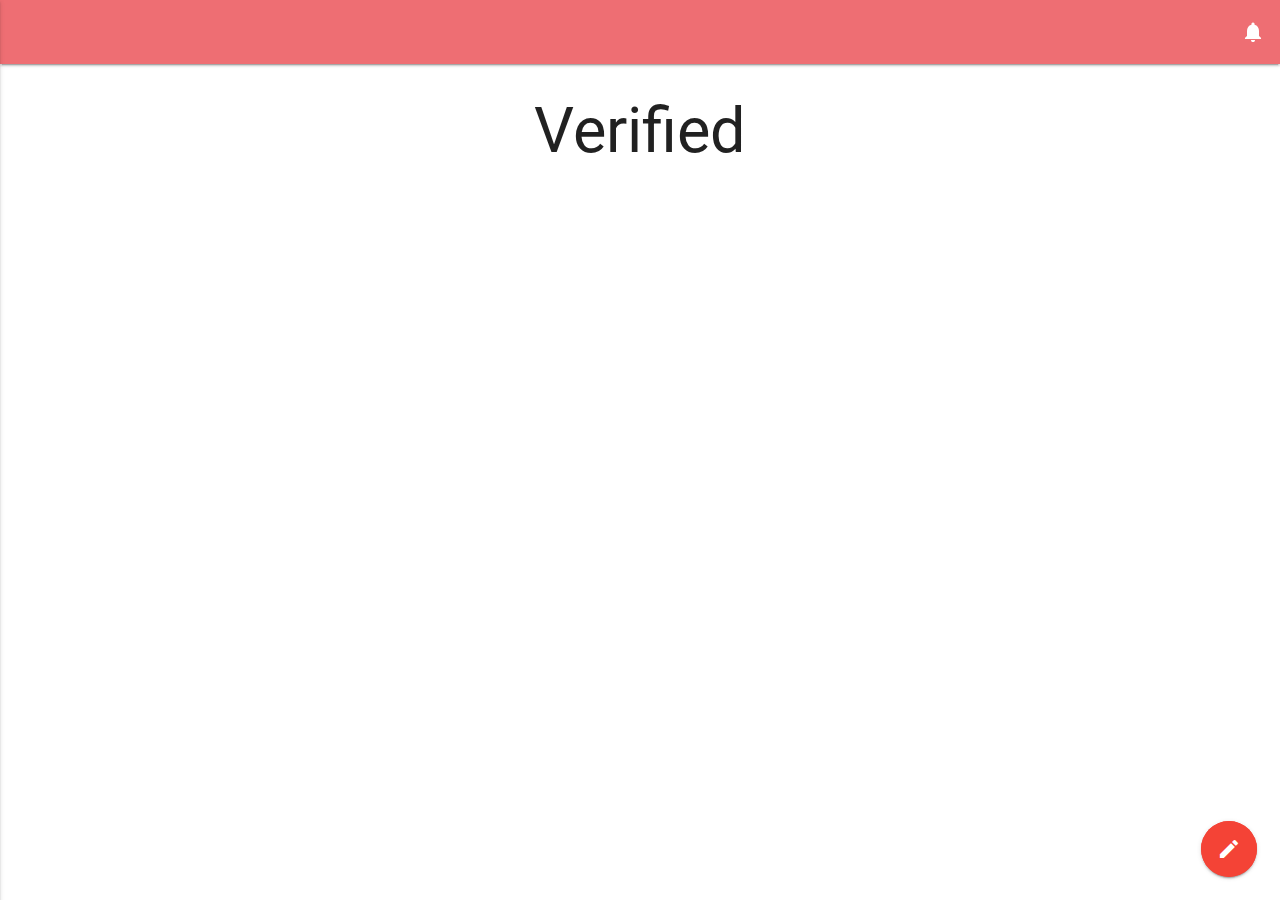
<file: index.html>
<!DOCTYPE html>
<html>
<head>
  <!--Import Google Icon Font-->
  <link href="https://fonts.googleapis.com/icon?family=Material+Icons" rel="stylesheet">
  <!--Import materialize.css-->
  <link type="text/css" rel="stylesheet" href="css/materialize.min.css"  media="screen,projection"/>

  <!--Let browser know website is optimized for mobile-->
  <meta name="viewport" content="width=device-width, initial-scale=1.0"/>
</head>

<body>
  <section>
    <container>
      <div class="navbar-fixed">
        <nav>
          <div class="nav-wrapper">
            <ul class="left">
              <li><a href="#" data-activates="slide-out" class="button-collapse"><i class="material-icons">menu</i></a></li>
            </ul>
            <ul class="right">
              <li><a href="#!"><i class="material-icons">notifications</i></a></li>
            </ul>
          </div>
        </nav>
      </div>
      <ul id="slide-out" class="side-nav">
        <li><div class="user-view">
          <div class="background">
            <img src="img/office.jpg">
          </div>
          <a href="#!user"><img class="circle" src="img/yuna.jpg"></a>
          <a href="#!name"><span class="white-text name">John Doe</span></a>
          <a href="#!email"><span class="white-text email">jdandturk@gmail.com</span></a>
        </div></li>
        <li><a href="profile.html" class="waves-effect"><i class="material-icons">person</i>Profile</a></li>
        <li><a href="#!" class="waves-effect"><i class="material-icons">message</i>Messages <span class="new badge blue">4</span></a></li>
        <li><a href="contacts.html" class="waves-effect"><i class="material-icons">group</i>Contacts</a></li>
        <li><a href="#!" class="waves-effect"><i class="material-icons">assignment_ind</i>Service Requests</a></li>
        
        <li><div class="divider"></div></li>
        <li><a class="waves-effect" href="#!">News</a></li>
        <li><a class="waves-effect" href="#!">Events</a></li>
        <li><a class="waves-effect" href="#!">Settings</a></li>
        <li><a class="waves-effect" href="#!">Abouts</a></li>
        <li><a class="waves-effect" href="#!">Third Link With Waves</a></li>
      </ul>
      
      <!-- The folating button with options -->

      <div class="fixed-action-btn click-to-toggle">
        <a class="btn-floating btn-large red pulse" id="pulse">
          <i class="large material-icons">mode_edit</i>
        </a>
        <ul>
          <li><a class="btn-floating red"><i class="material-icons">home</i></a></li>
          <li><a class="btn-floating yellow darken-1"><i class="material-icons">photo_camera</i></a></li>
          <li><a class="btn-floating green"><i class="material-icons">send</i></a></li>
          <li><a class="btn-floating blue"><i class="material-icons">contacts</i></a></li>
          <li><a class="btn-floating blue"><i class="material-icons">attach_file</i></a></li>
        </ul>
      </div>
    </container>
    <div class="container center-align">
        <div class="col s8">
          <h1 class="center-align">Verified</h1>        
      </div>
    </div>
  </section>
  <!--Import jQuery before materialize.js-->
  <script type="text/javascript" src="https://code.jquery.com/jquery-3.2.1.min.js"></script>
  <script type="text/javascript" src="js/materialize.min.js"></script>
  <script>
    $(".button-collapse").sideNav();

    //remove pulse onCLick
    $('#pulse').on('click', function () {
    $(this).toggleClass('pulse')
});
  </script>
</body>
</html>
</file>
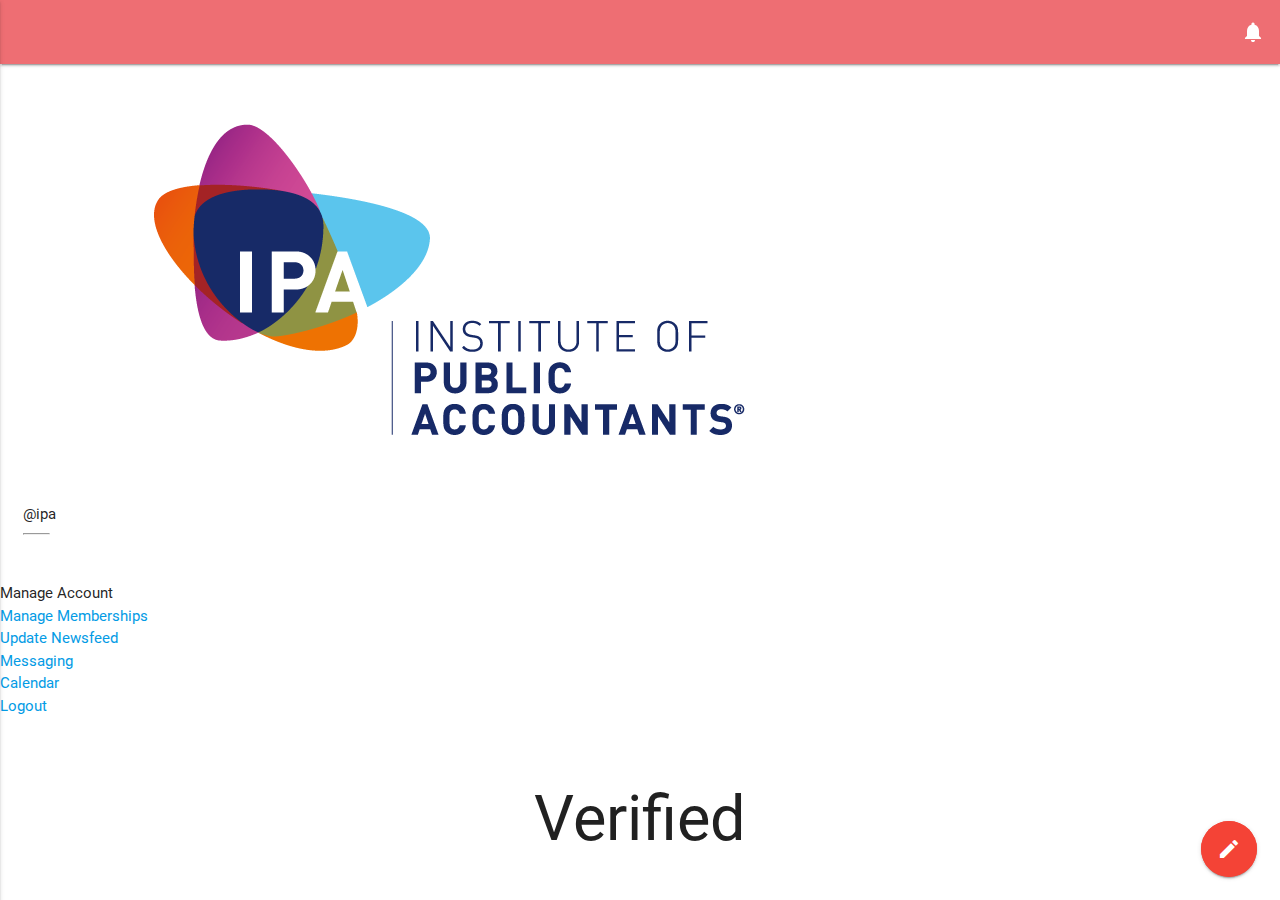
<file: dashboard.html>
<!DOCTYPE html>
<html>
	<head>
		<!--Import Google Icon Font-->
		<link href="https://fonts.googleapis.com/icon?family=Material+Icons" rel="stylesheet">
		<!--Import materialize.css-->
		<link type="text/css" rel="stylesheet" href="css/materialize.min.css"  media="screen,projection"/>
		<!--Let browser know website is optimized for mobile-->
		<meta name="viewport" content="width=device-width, initial-scale=1.0"/>
	</head>
	<!-- Header code begins here !-->
	<body>
		<header>
			<div class="navbar-fixed">
				<nav>
					<div class="nav-wrapper">
						<ul class="left">
							<li><a href="#" data-activates="slide-out" class="button-collapse"><i class="material-icons">menu</i></a></li>
						</ul>
						<ul class="right">
							<li><a href="#!"><i class="material-icons">notifications</i></a></li>
						</ul>
					</div>
				</nav>
			</div>
		</header>
		<div class="row">
			<div class="col s3">
				<div class="col s2">
					<img class="circle" src="img/ipa_logo.png" alt="">
					<span class="uk-text-center">@ipa</span>
					<hr>
				</div>
		</div>

		<div class="row">
			  <div class="row">

		      <div class="col s3">
		        <!-- Promo Content 1 goes here -->
		      </div>

		      <div class="col s3">
		        <!-- Promo Content 2 goes here -->
		      </div>

		      <div class="col s3">
		        <!-- Promo Content 3 goes here -->
		      </div>

		      <div class="col s3">
		        <!-- Promo Content 3 goes here -->
		      </div>
    	</div>

		</div>
				<ul class="uk-nav-default uk-nav-parent-icon uk-margin-medium-left" uk-nav>
					<li class="uk-nav-header">Manage Account</li>
					<li><a href="#"><span class="uk-margin-small-right" uk-icon="icon: users; ratio: 2"></span> Manage Memberships</a></li>
					<li><a href="#"><span class="uk-margin-small-right" uk-icon="icon: thumbnails; ratio: 2" ></span> Update Newsfeed</a></li>
					<li><a href="#"><span class="uk-margin-small-right" uk-icon="icon: mail; ratio: 2"></span> Messaging</a></li>
					<li><a href="#"><span class="uk-margin-small-right" uk-icon="icon: calendar; ratio: 2"></span> Calendar</a></li>
					<li class="uk-nav-divider"></li>
					<li><a href="#"><span class="uk-margin-small-right uk-text-center" uk-icon="icon: sign-out"></span> Logout</a></li>
				</ul>
			</div>
			<div class="row">
				
			</div>
			<!-- Side Menu Code begins here, ignore !-->
		</div>
		<ul id="slide-out" class="side-nav">
			<li><div class="user-view">
				<div class="background">
					<img src="img/office.jpg">
				</div>
				<a href="#!user"><img class="circle" src="img/yuna.jpg"></a>
				<a href="#!name"><span class="white-text name">John Doe</span></a>
				<a href="#!email"><span class="white-text email">jdandturk@gmail.com</span></a>
			</div></li>
			<li><a href="#!" class="waves-effect"><i class="material-icons">person</i>Profile</a></li>
			<li><a href="#!" class="waves-effect"><i class="material-icons">message</i>Messages <span class="new badge blue">4</span></a></li>
			<li><a href="contacts.html" class="waves-effect"><i class="material-icons">group</i>Contacts</a></li>
			<li><a href="#!" class="waves-effect"><i class="material-icons">assignment_ind</i>Service Requests</a></li>
			
			<li><div class="divider"></div></li>
			<li><a class="waves-effect" href="#!">News</a></li>
			<li><a class="waves-effect" href="#!">Events</a></li>
			<li><a class="waves-effect" href="#!">Settings</a></li>
			<li><a class="waves-effect" href="#!">Abouts</a></li>
			<li><a class="waves-effect" href="#!">Third Link With Waves</a></li>
		</ul>
		
		<!-- The folating button with options -->
		<div class="fixed-action-btn click-to-toggle">
			<a class="btn-floating btn-large red pulse" id="pulse">
				<i class="large material-icons">mode_edit</i>
			</a>
			<ul>
				<li><a class="btn-floating red"><i class="material-icons">home</i></a></li>
				<li><a class="btn-floating yellow darken-1"><i class="material-icons">photo_camera</i></a></li>
				<li><a class="btn-floating green"><i class="material-icons">send</i></a></li>
				<li><a class="btn-floating blue"><i class="material-icons">contacts</i></a></li>
				<li><a class="btn-floating blue"><i class="material-icons">attach_file</i></a></li>
			</ul>
		</div>
		</container>
		<div class="container center-align">
			<div class="col s8">
				<h1 class="center-align">Verified</h1>
			</div>
		</div>
	</section>
	<!--Import jQuery before materialize.js-->
	<script type="text/javascript" src="https://code.jquery.com/jquery-3.2.1.min.js"></script>
	<script type="text/javascript" src="js/materialize.min.js"></script>
	<script>
	$(".button-collapse").sideNav();
	//remove pulse onCLick
	$('#pulse').on('click', function () {
	$(this).toggleClass('pulse')
	});
	</script>
</body>
</html>
</file>
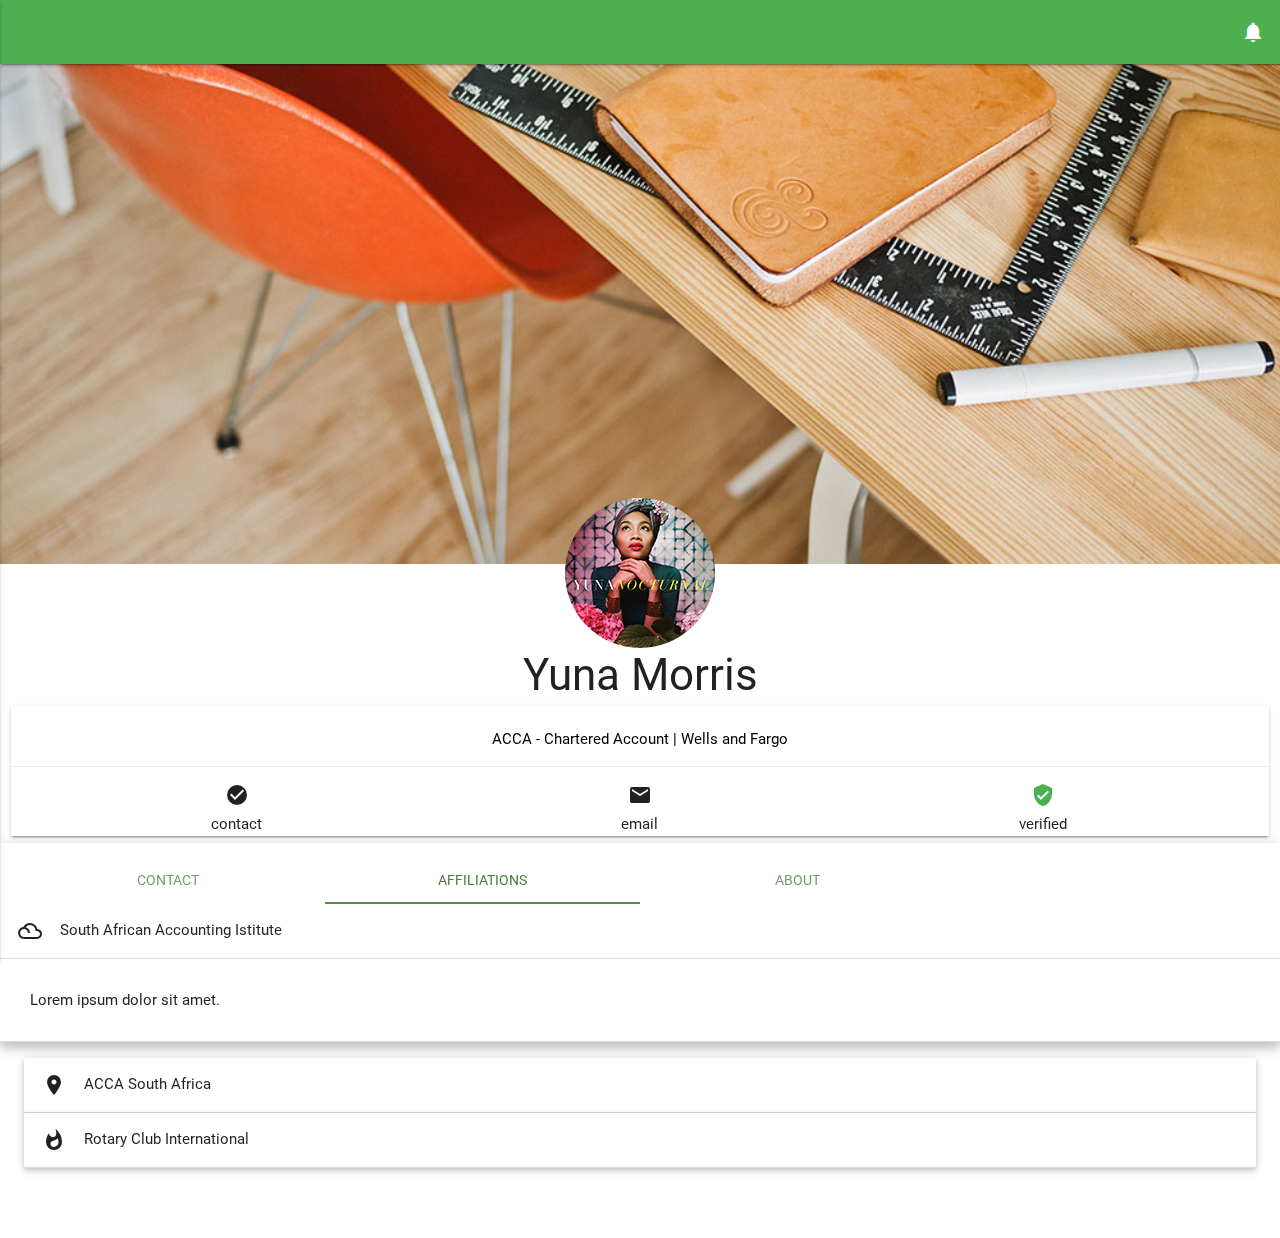
<file: profile-verified.html>
<!DOCTYPE html>
<html>
  <head>
    <!--Import Google Icon Font-->
    <link href="https://fonts.googleapis.com/icon?family=Material+Icons" rel="stylesheet">
    <!--Import materialize.css-->
    <link type="text/css" rel="stylesheet" href="css/materialize-verified.css"  media="screen,projection"/>
    <!--Let browser know website is optimized for mobile-->
    <meta name="viewport" content="width=device-width, initial-scale=1.0"/>
  </head>
  <body>
    <section>
      <container>
      <div class="navbar-fixed">
        <nav>
          <div class="nav-wrapper green">
            <ul class="left">
              <li><a href="#" data-activates="slide-out" class="button-collapse"><i class="material-icons">menu</i></a></li>
            </ul>
            <ul class="right">
              <li><a href="#!"><i class="material-icons">notifications</i></a></li>
            </ul>
          </div>
        </nav>
      </div>
      <ul id="slide-out" class="side-nav">
        <li><div class="user-view">
          <div class="background">
            <img src="img/office.jpg">
          </div>
          <a href="#!user"><img class="circle" src="img/yuna.jpg"></a>
          <a href="#!name"><span class="white-text name">John Doe</span></a>
          <a href="#!email"><span class="white-text email">jdandturk@gmail.com</span></a>
        </div></li>
        <li><a href="#!" class="waves-effect"><i class="material-icons">person</i>Profile</a></li>
        <li><a href="#!" class="waves-effect"><i class="material-icons">message</i>Messages <span class="new badge blue">4</span></a></li>
        <li><a href="contacts.html" class="waves-effect"><i class="material-icons">group</i>Contacts</a></li>
        <li><a href="#!" class="waves-effect"><i class="material-icons">assignment_ind</i>Service Requests</a></li>
        
        <li><div class="divider"></div></li>
        <li><a class="waves-effect" href="#!">News</a></li>
        <li><a class="waves-effect" href="#!">Events</a></li>
        <li><a class="waves-effect" href="#!">Settings</a></li>
        <li><a class="waves-effect" href="#!">About</a></li>
        <li><a class="waves-effect" href="#!">Third Link With Waves</a></li>
      </ul>
      <div class="parallax-container">
        <div class="parallax">
          <img src="img/office.jpg">
        </div>
      </div>
      <div class="center">
        <a href="#!user"><img class="circle col s12 center" src="img/yuna.jpg" style="max-height: 20vh; max-width: 20vh; margin-top: -66px; border-width: 5px; border-color: white;"></a>
        <h3 style="margin-top: -4px;">Yuna Morris</h3>
      </div>
      
      <div class="row">
        <div class="col s12">
          <div class="card white" style="margin-top: -25px">
            <div class="row center">
              <div class="">
                <ul style="padding-top: 22px;">
                  <span class="black-text">ACCA - Chartered Account | Wells and Fargo</span>
                </ul>
              </div>
              <div class="card-action">
                <div class="col s4" onclick="Materialize.toast('Contact request sent!', 4000)">
                  <i class="material-icons">check_circle</i><br>
                  <span>contact</span>
                </div>
                <div class="col s4">
                  <i class="material-icons">email</i><br>
                  <span>email</span>
                </div>
                <div class="col s4">
                  <i class="material-icons green-text">verified_user</i><br>
                  <span>verified</span>
                </div>
              </div>
            </div>
          </div>
        </div>
        
        <div class="section white">
          <div class="row">
            <div class="col s12">
              <ul class="tabs">
                <li class="tab col s3"><a href="#contact">Contact</a></li>
                <li class="tab col s3"><a class="active" href="#affiliations">Affiliations</a></li>
                <li class="tab col s3"><a href="#about">About</a></li>
              </ul>
            </div>
            
            <div id="contact">
              <div class="collection">
                <a href="#!" class="collection-item">yunamorris@wells.co.za</a>
                <a href="#!" class="collection-item active">+27 63 627 2896</a>
                <a href="#!" class="collection-item">linkedin.com/in/yunamorris</a>
              </div> 

                <div class="fixed-action-btn toolbar">
                <a class="btn-floating btn-medium green">
                  <i class="medium material-icons pulse" id="pulse">more_horiz</i>
                </a>
                <ul>
                  <li class="waves-effect waves-light"><a href="mailto:yunamorris@wells.co.za"><i class="material-icons">email</i></a></li>
                  <li class="waves-effect waves-light"><a href="tel:+27 63 627 2896"><i class="material-icons">local_phone</i></a></li>
                  <li class="waves-effect waves-light"><a href="#!" onclick="Materialize.toast($toastContent, 4000)"><i class="material-icons">warning</i></a></li>
                  <li class="waves-effect waves-light"><a href="#!"><i class="material-icons">share</i></a></li>
                </ul>
              </div>
            </div>

            <div id="affiliations" style="margin-top: 112px;">
              <ul class="collapsible popout" data-collapsible="accordion">
                <li>
                  <div class="collapsible-header active"><i class="material-icons">filter_drama</i>South African Accounting Istitute</div>
                  <div class="collapsible-body"><span>Lorem ipsum dolor sit amet.</span></div>
                </li>
                <li>
                  <div class="collapsible-header"><i class="material-icons">place</i>ACCA South Africa</div>
                  <div class="collapsible-body"><span>Lorem ipsum dolor sit amet.</span></div>
                </li>
                <li>
                  <div class="collapsible-header"><i class="material-icons">whatshot</i>Rotary Club International</div>
                  <div class="collapsible-body"><span>Lorem ipsum dolor sit amet.</span></div>
                </li>
              </ul>
            </div>

            <div id="about">
                    <ul class="collection with-header">
                      <li class="collection-header"><h5>Yuna Morris</h5></li>
                      <li class="collection-item"><div>Bio: <br><span class="text-center">Yuna is a highly motivated individual who works well under pressure and plays occasinal role-play based fantasy games as an escape to her awkward life</span></div></li>
                      <li class="collection-item"><div>Birthday: <span class="secondary-content">18 November 1995</span></div></li>
                      <li class="collection-item"><div>Occupation:<span class="secondary-content"><a href="wells.html">CFO, Wells and Fargo</a></span></div></li>
                      <li class="collection-item"><div>Location:<span class="secondary-content">Cape Town</span></div></li>
                      <li class="collection-item"><div>ID:<span class="secondary-content">xxxx-1685</span></div></li>
                    </ul>
            </div>
          </div>
        </div>
      </div>
      
    </div>
  </section>
  <!--Import jQuery before materialize.js-->
  <script type="text/javascript" src="https://code.jquery.com/jquery-3.2.1.min.js"></script>
  <script type="text/javascript" src="js/materialize.min.js"></script>
  <script>

    //toast setup
    var $toastContent = $('<span>Report request filed</span>').add($('<button class="btn-flat toast-action">Undo</button>'));

    $(document).ready(function(){
    $('ul.tabs').tabs();
  });

  $(document).ready(function(){
    $('.collapsible').collapsible();
  });
        
  $(document).ready(function(){
  $('.parallax').parallax();
  });

  $('.tap-target').tapTarget('open');
  $(".button-collapse").sideNav();
  //remove pulse onCLick
  $('#pulse').on('click', function () {
  $(this).toggleClass('pulse')
  });
  </script>
</body>
</html>
</file>
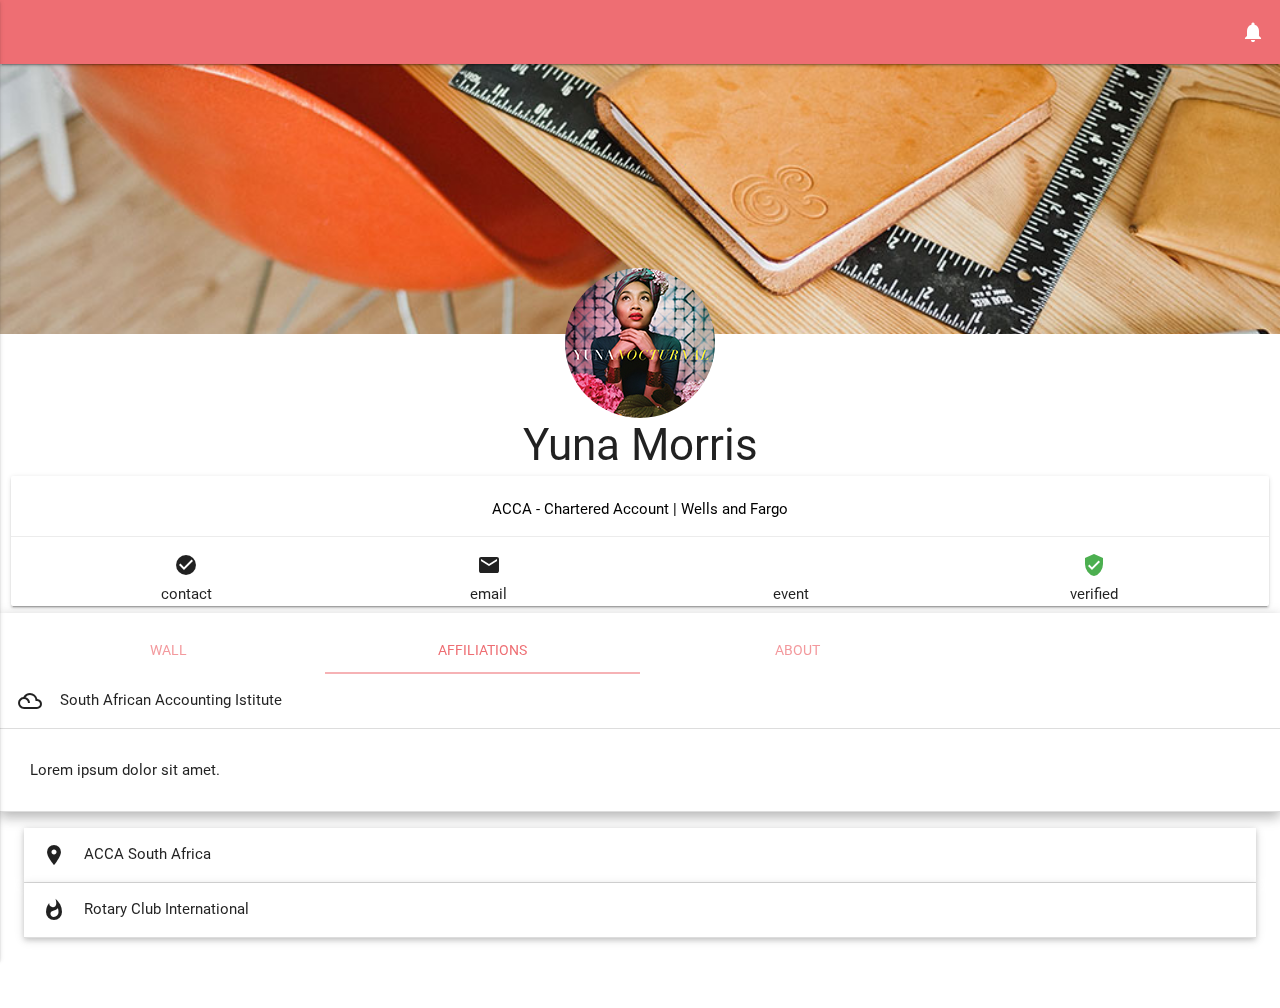
<file: profile.html>
<!DOCTYPE html>
<html>
  <head>
    <!--Import Google Icon Font-->
    <link href="https://fonts.googleapis.com/icon?family=Material+Icons" rel="stylesheet">
    <!--Import materialize.css-->
    <link type="text/css" rel="stylesheet" href="css/materialize.css"  media="screen,projection"/>
    <!--Let browser know website is optimized for mobile-->
    <meta name="viewport" content="width=device-width, initial-scale=1.0"/>
  </head>
  <body>
    <section>
      <container>
      <div class="navbar-fixed">
        <nav>
          <div class="nav-wrapper">
            <ul class="left">
              <li><a href="#" data-activates="slide-out" class="button-collapse"><i class="material-icons">menu</i></a></li>
            </ul>
            <ul class="right">
              <li><a href="#!"><i class="material-icons">notifications</i></a></li>
            </ul>
          </div>
        </nav>
      </div>
      <ul id="slide-out" class="side-nav">
        <li><div class="user-view">
          <div class="background">
            <img src="img/office.jpg">
          </div>
          <a href="#!user"><img class="circle" src="img/yuna.jpg"></a>
          <a href="#!name"><span class="white-text name">John Doe</span></a>
          <a href="#!email"><span class="white-text email">jdandturk@gmail.com</span></a>
        </div></li>
        <li><a href="#!" class="waves-effect"><i class="material-icons">person</i>Profile</a></li>
        <li><a href="#!" class="waves-effect"><i class="material-icons">message</i>Messages <span class="new badge blue">4</span></a></li>
        <li><a href="contacts.html" class="waves-effect"><i class="material-icons">group</i>Contacts</a></li>
        <li><a href="#!" class="waves-effect"><i class="material-icons">assignment_ind</i>Service Requests</a></li>
        
        <li><div class="divider"></div></li>
        <li><a class="waves-effect" href="#!">News</a></li>
        <li><a class="waves-effect" href="#!">Events</a></li>
        <li><a class="waves-effect" href="#!">Settings</a></li>
        <li><a class="waves-effect" href="#!">About</a></li>
        <li><a class="waves-effect" href="#!">Third Link With Waves</a></li>
      </ul>
      <div class="parallax-container">
        <div class="parallax">
          <img src="img/office.jpg">
        </div>
      </div>
      <div class="center">
        <a href="#!user"><img class="circle col s12 center" src="img/yuna.jpg" style="max-height: 20vh; max-width: 20vh; margin-top: -66px; border-width: 5px; border-color: white;"></a>
        <h3 style="margin-top: -4px;">Yuna Morris</h3>
      </div>
      
      <div class="row">
        <div class="col s12">
          <div class="card white" style="margin-top: -25px">
            <div class="row center">
              <div class="">
                <ul style="padding-top: 22px;">
                  <span class="black-text">ACCA - Chartered Account | Wells and Fargo</span>
                </ul>
              </div>
              <div class="card-action">
                <div class="col s3">
                  <i class="material-icons">check_circle</i><br>
                  <span>contact</span>
                </div>
                <div class="col s3">
                  <i class="material-icons">email</i><br>
                  <span>email</span>
                </div>
                <div class="col s3">
                  <i class="material-icons">calendar</i><br>
                  <span>event</span>
                </div>
                <div class="col s3">
                  <i class="material-icons green-text">verified_user</i><br>
                  <span>verified</span>
                </div>
              </div>
            </div>
          </div>
        </div>
        
        <div class="section white">
          <div class="row">
            <div class="col s12">
              <ul class="tabs">
                <li class="tab col s3"><a href="#wall">Wall</a></li>
                <li class="tab col s3"><a class="active" href="#affiliations">Affiliations</a></li>
                <li class="tab col s3"><a href="#about">About</a></li>
              </ul>
            </div>
            
            <div id="wall">

              
            </div>
            <div id="affiliations" style="margin-top: 112px;">
              <ul class="collapsible popout" data-collapsible="accordion">
                <li>
                  <div class="collapsible-header active"><i class="material-icons">filter_drama</i>South African Accounting Istitute</div>
                  <div class="collapsible-body"><span>Lorem ipsum dolor sit amet.</span></div>
                </li>
                <li>
                  <div class="collapsible-header"><i class="material-icons">place</i>ACCA South Africa</div>
                  <div class="collapsible-body"><span>Lorem ipsum dolor sit amet.</span></div>
                </li>
                <li>
                  <div class="collapsible-header"><i class="material-icons">whatshot</i>Rotary Club International</div>
                  <div class="collapsible-body"><span>Lorem ipsum dolor sit amet.</span></div>
                </li>
              </ul>
            </div>
            <div id="about">
                    <ul class="collection with-header">
                      <li class="collection-header"><h5>Yuna Morris</h5></li>
                      <li class="collection-item"><div>Bio: <br><span class="text-center">Yuna is a highly motivated individual who works well under pressure and plays occasinal role-play based fantasy games as an escape to her awkward life</span></div></li>
                      <li class="collection-item"><div>Birthday: <span class="secondary-content">18 November 1995</span></div></li>
                      <li class="collection-item"><div>Occupation:<span class="secondary-content">CFO, Wells and Fargo</span></div></li>
                      <li class="collection-item"><div>Location:<span class="secondary-content">Cape Town</span></div></li>
                      <li class="collection-item"><div>ID:<span class="secondary-content">..1685</span></div></li>
                    </ul>
            </div>
          </div>
        </div>
      </div>
      
    </div>
  </section>
  <!--Import jQuery before materialize.js-->
  <script type="text/javascript" src="https://code.jquery.com/jquery-3.2.1.min.js"></script>
  <script type="text/javascript" src="js/materialize.min.js"></script>
  <script>


    $(document).ready(function(){
    $('ul.tabs').tabs();
  });

  $(document).ready(function(){
    $('.collapsible').collapsible();
  });
        
  $(document).ready(function(){
  $('.parallax').parallax();
  });
  $('.tap-target').tapTarget('open');
  $(".button-collapse").sideNav();
  //remove pulse onCLick
  $('#pulse').on('click', function () {
  $(this).toggleClass('pulse')
  });
  </script>
</body>
</html>
</file>
